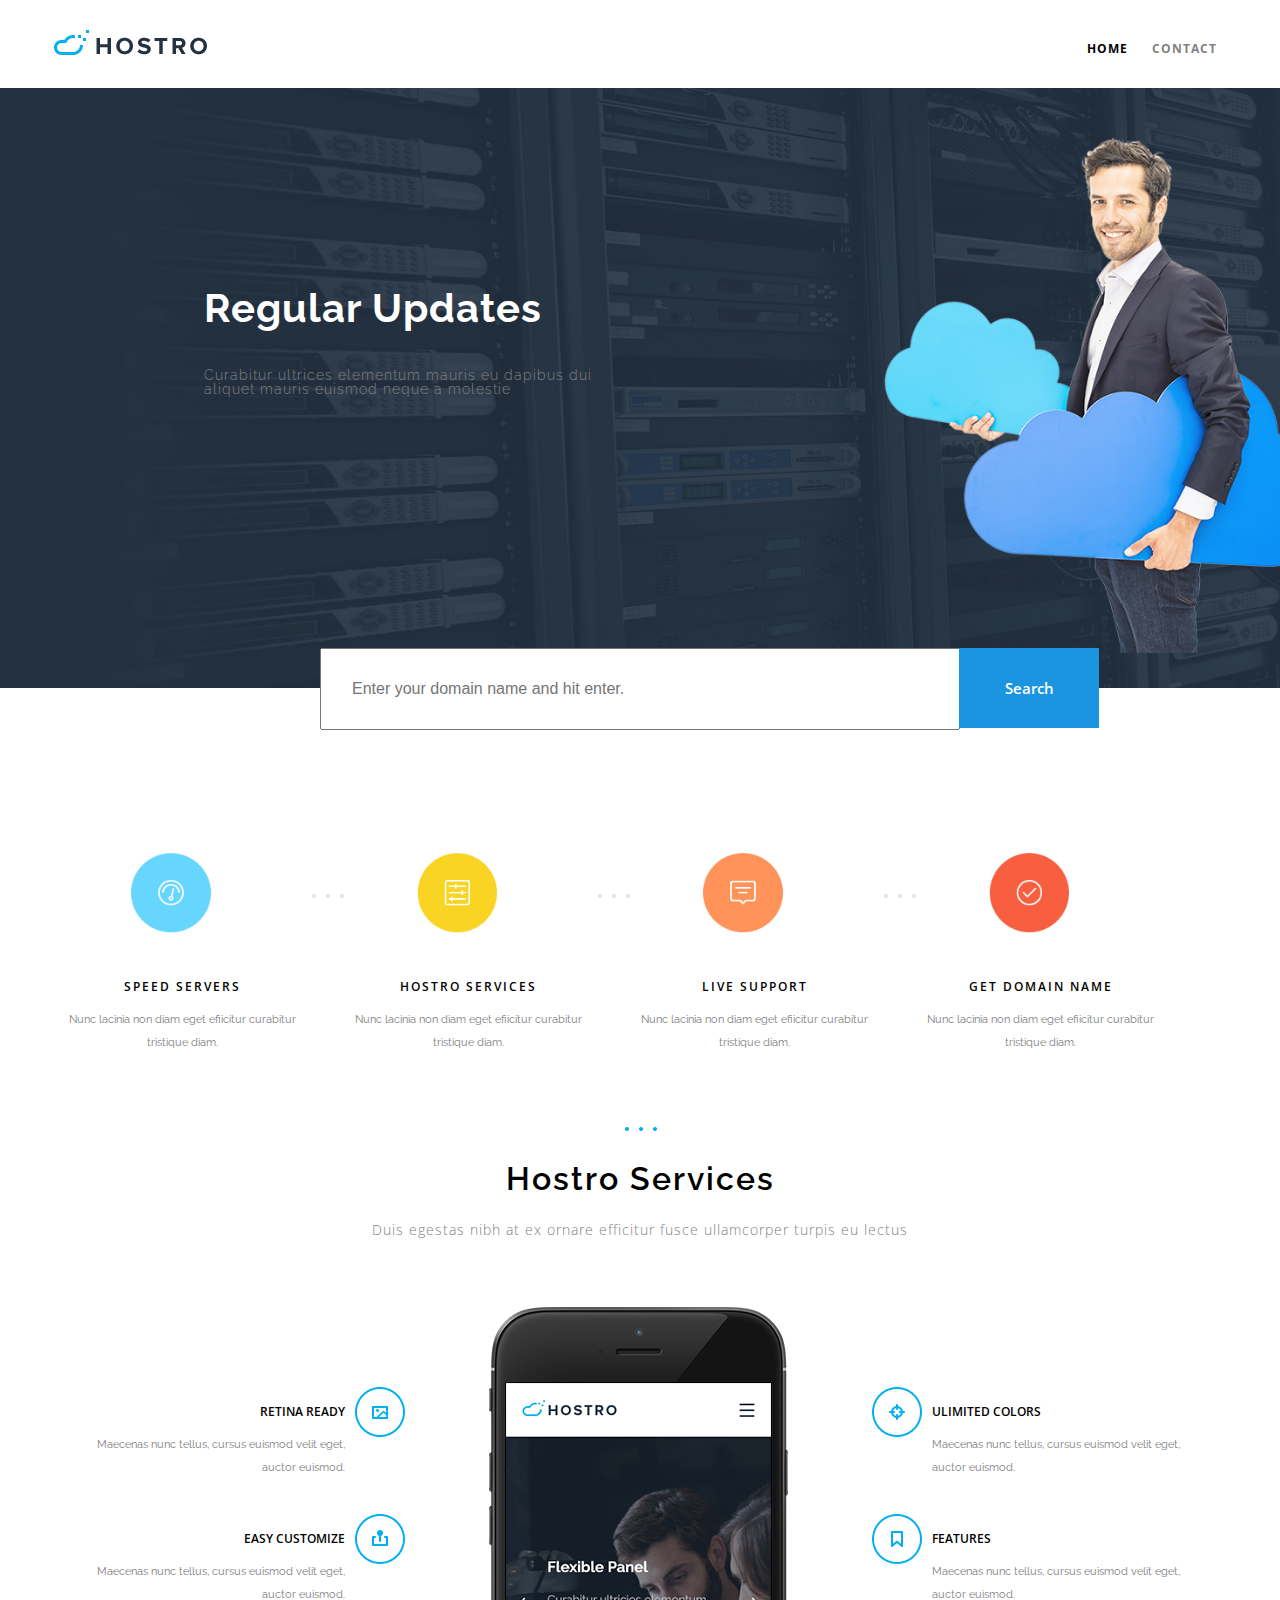
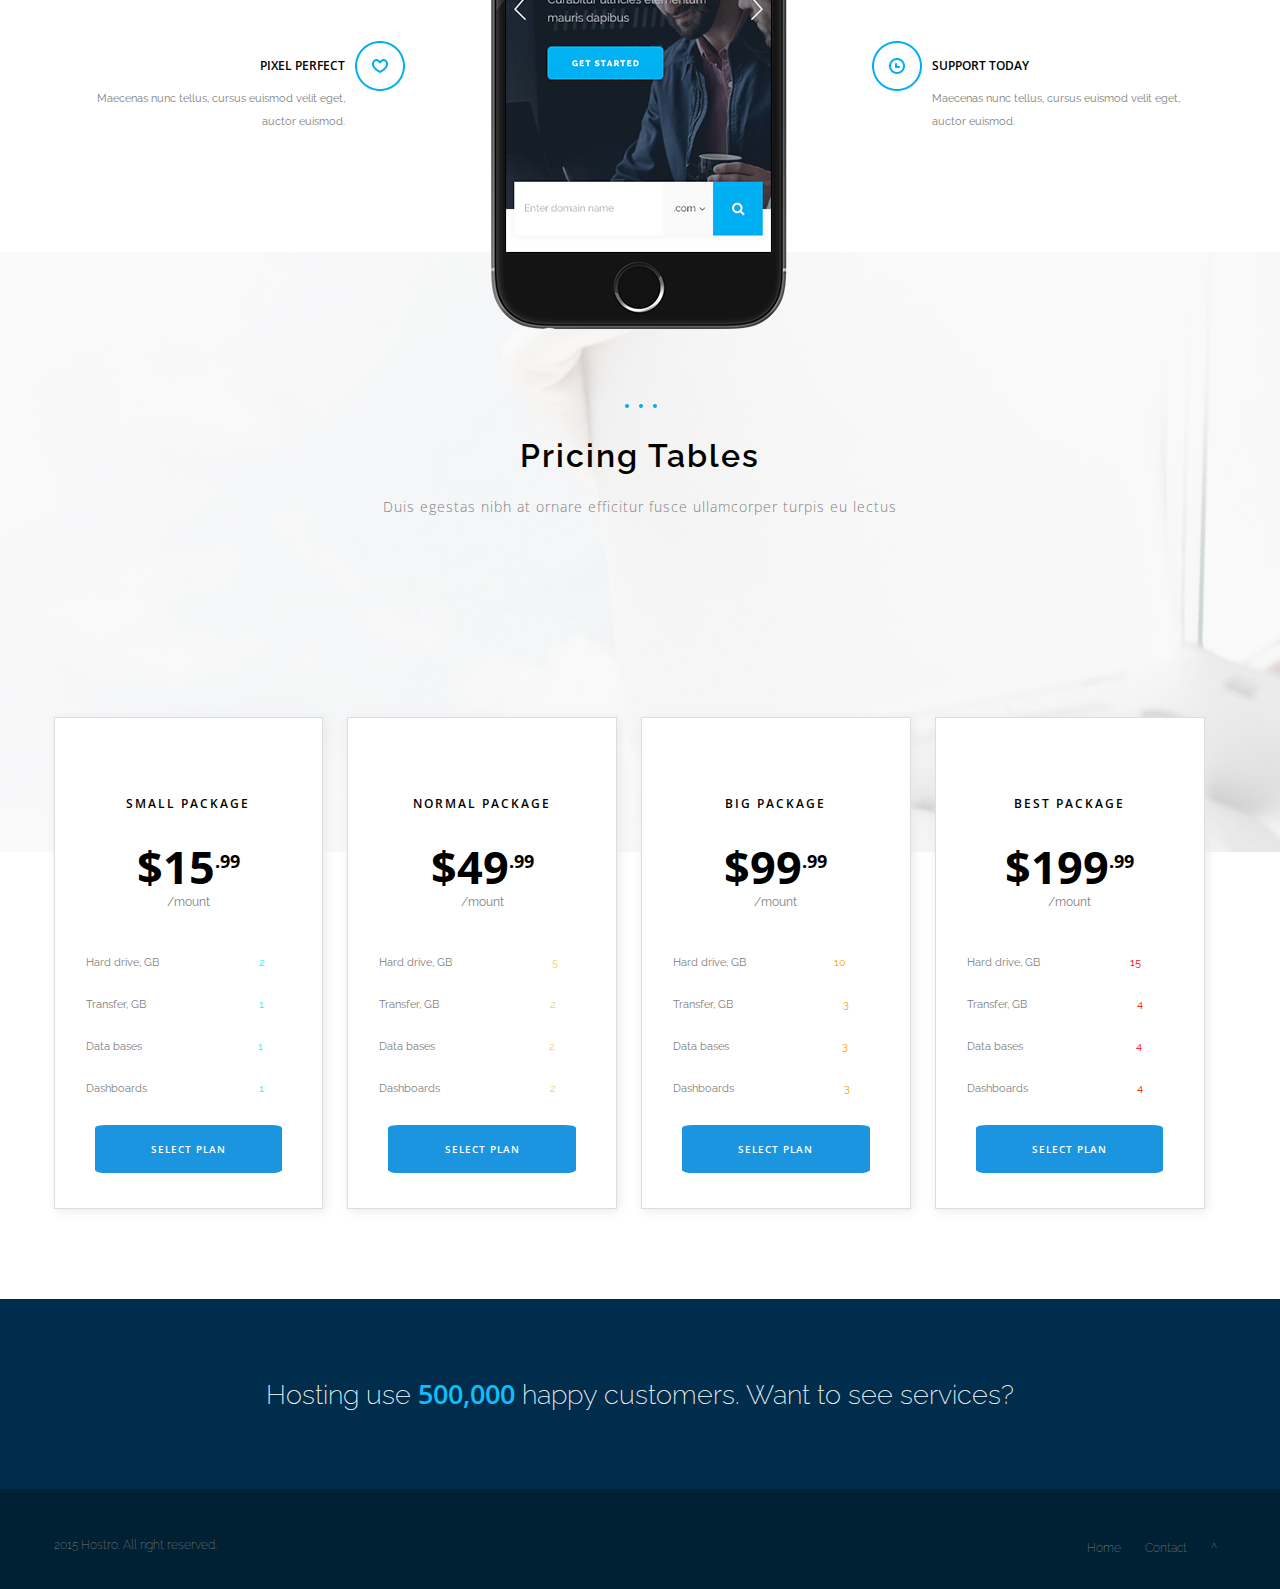
<file: index.html>
<!DOCTYPE html>
<html>
<head              	
	<meta charset="utf-8">
	<link rel="stylesheet" type="text/css" href="css/reset.css">
	<link rel="stylesheet" type="text/css" href="css/style.css">
	<link href="https://fonts.googleapis.com/css?family=Open+Sans:400,700,800|Raleway:300,400,700,800" rel="stylesheet">
	<title>CSS TP3</title>
</head>
	<body>

		<header>
			<nav class="contenedor">
				<div class="header-logo">
					<a href="index.html">
						<img src="assets/header-logo.png">
					</a>
				</div>
				<ul>
					<li><a href="index.html"	>Home</a>		</li>
					<li><a href="contact.html"	>Contact</a>	</li>
				</ul>
			</nav>
		</header>



		<section class="section1">
			<div class="contenedor">
				<div class="regular_updates">
					<h1>Regular Updates</h1>
					<p>Curabitur ultrices elementum mauris eu dapibus dui
					aliquet mauris euismod neque a molestie</p>
				</div>
			</div>
			<div class="form_domino">
				<form method="post" action="enviar.php">
					<input type="text" name="dominio" placeholder="Enter your domain name and hit enter." required></input>
					<input type="submit" value="Search" placeholder="Search"></input>
				</form>
			</div>
		</section>






		<section class="section2">
			<div class="contenedor">
				<ul>
					<li class="section2_li">
						<article>
							<img src="assets/icons/wid1.png">
							<h6>Speed Servers</h6>
							<p>
								Nunc lacinia non diam eget efiicitur curabitur tristique diam.
							</p>
						</article>
					</li>
					<li class="section2_point">
						<img src="assets/icons/widdot.png">
					</li>
					<li class="section2_li">
						<article>
							<img src="assets/icons/wid2.png">
							<h6>Hostro Services</h6>
							<p>
								Nunc lacinia non diam eget efiicitur curabitur tristique diam.
							</p>
						</article>
					</li>
					<li class="section2_point">
						<img src="assets/icons/widdot.png">
					</li>
					<li class="section2_li">
						<article>
							<img src="assets/icons/wid3.png">
							<h6>Live Support</h6>
							<p>
								Nunc lacinia non diam eget efiicitur curabitur tristique diam.
							</p>
						</article>
					</li>
					<li class="section2_point">
						<img src="assets/icons/widdot.png">
					</li>
					<li class="section2_li">
						<article>
							<img src="assets/icons/wid4.png">
							<h6>Get Domain Name</h6>
							<p>
								Nunc lacinia non diam eget efiicitur curabitur tristique diam.
							</p>
						</article>
					</li>
				</ul>
			</div>
		</section>



		<section class="section3">
			<div class="contenedor">
				<div class="hostro_services">
					<img src="assets/icons/threedot.png">
					<h2>Hostro Services</h2>
					<p>Duis egestas nibh at ex ornare efficitur fusce ullamcorper turpis eu lectus</p>
				</div>
				<div class="iz">
					<ul>
						<li>
							<article>
								<div>
									<h6>Retina Ready</h6>
									<p>
										Maecenas nunc tellus, cursus euismod velit eget, auctor euismod.
									</p>
								</div>
								<img src="assets/icons/ser1.png">
							</article>
						</li>
						<li>
							<article>
								<div>
									<h6>Easy Customize</h6>
									<p>
										Maecenas nunc tellus, cursus euismod velit eget, auctor euismod.
									</p>
								</div>
								<img src="assets/icons/ser2.png">
							</article>
						</li>
						<li>
							<article>
								<div>
									<h6>Pixel Perfect</h6>
									<p>
										Maecenas nunc tellus, cursus euismod velit eget, auctor euismod.
									</p>
									</div>
								<img src="assets/icons/ser3.png">
							</article>
						</li>
					</ul>
				</div>

				<div class="centro">
					<img src="assets/iphone2.png">
				</div>

				<div class="der">
					<ul>
						<li>
							<article>
								<img src="assets/icons/ser4.png">
								<div>
									<h6>Ulimited Colors</h6>
									<p>
										Maecenas nunc tellus, cursus euismod velit eget, auctor euismod.
									</p>
								</div>
							</article>
						</li>
						<li>
							<article>
								<img src="assets/icons/ser5.png">
								<div>
									<h6>Features</h6>
									<p>
										Maecenas nunc tellus, cursus euismod velit eget, auctor euismod.
									</p>
								</div>
							</article>
						</li>
						<li>
							<article>
								<img src="assets/icons/ser6.png">
								<div>
									<h6>Support Today</h6>
									<p>
										Maecenas nunc tellus, cursus euismod velit eget, auctor euismod.
									</p>
								</div>
							</article>
						</li>
					</ul>
				</div>
			</div>
		</section>

		<section class="section4">
			<div class="contenedor">
				<img src="assets/icons/threedot.png">
				<h2>Pricing Tables</h2>
				<p>Duis egestas nibh at ornare efficitur fusce ullamcorper turpis eu lectus</p>
			</div>
		</section>

		<section class="section5">
			<div class="contenedor">
				<div class="promo1">
					<article>
						<h6>Small Package</h6>
						<p class="precio">$15<sup>.99</sup></p>
						<p>/mount</p>
						<ul>
							<li>
								<table>
									<tr>
										<td class="promot">Hard drive, GB</td>
										<td class="promon">2</td>
									</tr>
								</table>
							</li>
							<li>
								<table>
									<tr>
										<td class="promot">Transfer, GB</td>
										<td class="promon">1</td>
									</tr>
								</table>
							</li>
							<li>
								<table>
									<tr>
										<td class="promot">Data bases</td>
										<td class="promon">1</td>
									</tr>
								</table>
							</li>
							<li>
								<table>
									<tr>
										<td class="promot">Dashboards</td>
										<td class="promon">1</td>
									</tr>
								</table>
							</li>
						</ul>
						<div>
							<p>
								<a href="Button.html">Select plan</a>
							</p>
						</div>
					</article>
				</div>
				<div class="promo2">
					<article>
						<h6>Normal Package</h6>
						<p class="precio">$49<sup>.99</sup></p>
						<p>/mount</p>
						<ul>
							<li>
								<table>
									<tr>
										<td class="promot">Hard drive, GB</td>
										<td class="promon">5</td>
									</tr>
								</table>
							</li>
							<li>
								<table>
									<tr>
										<td class="promot">Transfer, GB</td>
										<td class="promon">2</td>
									</tr>
								</table>
							</li>
							<li>
								<table>
									<tr>
										<td class="promot">Data bases</td>
										<td class="promon">2</td>
									</tr>
								</table>
							</li>
							<li>
								<table>
									<tr>
										<td class="promot">Dashboards</td>
										<td class="promon">2</td>
									</tr>
								</table>
							</li>
						</ul>
						<div>
							<p>
								<a href="Button.html">Select plan</a>
							</p>
						</div>
					</article>
				</div>
				<div class="promo3">
					<article>
						<h6>Big Package</h6>
						<p class="precio">$99<sup>.99</sup></p>
						<p>/mount</p>
						<ul>
							<li>
								<table>
									<tr>
										<td class="promot">Hard drive, GB</td>
										<td class="promon">10</td>
									</tr>
								</table>
							</li>
							<li>
								<table>
									<tr>
										<td class="promot">Transfer, GB</td>
										<td class="promon">3</td>
									</tr>
								</table>
							</li>
							<li>
								<table>
									<tr>
										<td class="promot">Data bases</td>
										<td class="promon">3</td>
									</tr>
								</table>
							</li>
							<li>
								<table>
									<tr>
										<td class="promot">Dashboards</td>
										<td class="promon">3</td>
									</tr>
								</table>
							</li>
						</ul>
						<div>
							<p>
								<a href="Button.html">Select plan</a>
							</p>
						</div>
					</article>
				</div>
				<div class="promo4">
					<article>
						<h6>Best Package</h6>
						<p class="precio">$199<sup>.99</sup></p>
						<p>/mount</p>
						<ul>
							<li>
								<table>
									<tr>
										<td class="promot">Hard drive, GB</td>
										<td class="promon">15</td>
									</tr>
								</table>
							</li>
							<li>
								<table>
									<tr>
										<td class="promot">Transfer, GB</td>
										<td class="promon">4</td>
									</tr>
								</table>
							</li>
							<li>
								<table>
									<tr>
										<td class="promot">Data bases</td>
										<td class="promon">4</td>
									</tr>
								</table>
							</li>
							<li>
								<table>
									<tr>
										<td class="promot">Dashboards</td>
										<td class="promon">4</td>
									</tr>
								</table>
							</li>
						</ul>
						<div>
							<p>
								<a href="Button.html">Select plan</a>
							</p>
						</div>
					</article>
				</div>
			</div>
		</section>

		<section class="section6">
			<div class="contenedor">
				<p>
					Hosting use <span>500,000</span> happy customers. Want to see services?
				</p>
			</div>

		</section>

		<footer class="section7">
			<div class="contenedor">
				<p>2015 Hostro. All right reserved.</p>
				<nav>
					<ul>
						<li><a href="index.html"	>Home</a>		</li>
						<li><a href="contact.html"	>Contact</a>	</li>
						<li><a href="icono.html"	>^</a></li>
					</ul>
				</nav>
			</div>
		</footer>
	</body>
</html>
</file>
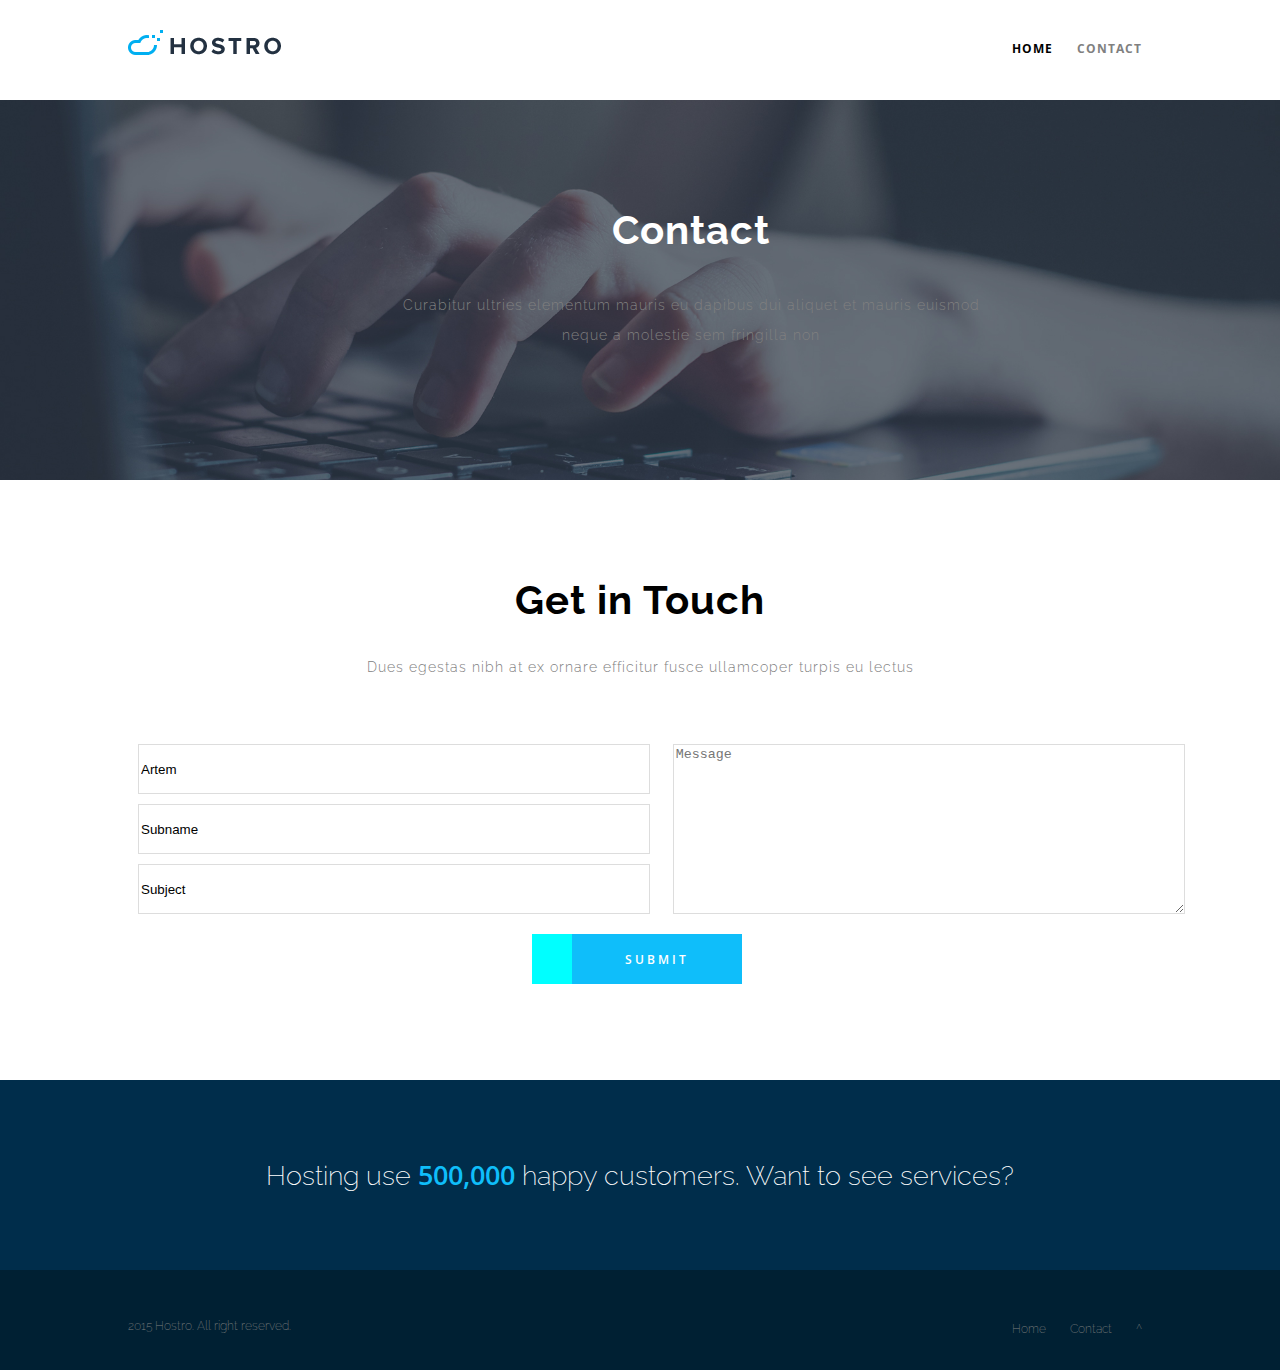
<file: contact.html>
<!DOCTYPE html>
<html>
<head              	
	<meta charset="utf-8">
	<link rel="stylesheet" type="text/css" href="css/reset.css">
	<link rel="stylesheet" type="text/css" href="css/style_contact.css">
	<link href="https://fonts.googleapis.com/css?family=Open+Sans:400,700,800|Raleway:300,400,700,800" rel="stylesheet">
	<title>CSS TP3</title>
</head>
	<body>

		<header>
			<nav class="contenedor_getintouch">
				<a href="index.html"><img src="assets/header-logo.png"></a>
				<ul>
					<li><a href="index.html"	>Home</a>		</li>
					<li><a href="contact.html"	>Contact</a>	</li>
				</ul>
			</nav>
		</header>


		<section class="section1_contact">
			<div class="contenedor_getintouch">
				<div class="contact">
					<h1>Contact</h1>
					<p>Curabitur ultries elementum mauris eu dapibus dui aliquet et mauris euismod neque a molestie sem fringilla non</p>
				</div>
			</div>
		</section>
	
		<section class="section_getintouch">
			<div class="getintouch">
				<h2>Get in Touch</h2>
				<p>Dues egestas nibh at ex ornare efficitur fusce ullamcoper turpis eu lectus</p>
			</div>

			<div class="formulario_getintouch">
				<form>
				    <fieldset>
				    	<div class="iz">
					    	<div class="artem">
					    	    <input type="text" name="artem" id="artem" value="Artem" />
						    </div>
						    <div class="subname">
						        <input type="text" name="subname" id="subname" value="Subname" />
						    </div>
						    <div class="subject">
						        <input type="text" name="subject" id="subject" value="Subject" />
						    </div>
						 </div>
	                       	<textarea name="message" id="message" placeholder="Message"></textarea>
	                    <div class="boton">
				  			<input type="submit" value="Submit"></input>
						</div>
				    </fieldset>
				  </form>
			</div>
		</section>


		<section class="section6">
			<div class="contenedor_getintouch">
				<p>
					Hosting use <span>500,000</span> happy customers. Want to see services?
				</p>
			</div>

		</section>

		<footer class="section7">
			<div class="contenedor_getintouch">
				<p>2015 Hostro. All right reserved.</p>
				<nav>
					<ul>
						<li><a href="index.html"	>Home</a>		</li>
						<li><a href="contact.html"	>Contact</a>	</li>
						<li><a href="icono.html"	>^</a></li>
					</ul>
				</nav>
			</div>
		</footer>
	</body>
</html>
</file>
<file: css/style.css>
body {
	font-family: 'Open Sans', sans-serif;
	font-family: 'Raleway', sans-serif;
}

/* Sacado del curso de css */
/* hace que el ancho de los box */
/* no se vea afectado por el padding y el border */
* {
  -webkit-box-sizing: border-box;
     -moz-box-sizing: border-box;
          box-sizing: border-box;
}

.contenedor {
	margin: 0 auto;
	max-width: 1173px;
}

.header-logo {
	display:inline-block;
    margin-top: 30px;
}

header nav ul {
    float: right;
    margin-top: 40px;
}

header nav ul li {
    display:inline-block;
    text-align: center;
}

header nav ul li a {
	font-family: 'Open Sans', sans-serif;
	text-transform: uppercase;
	font-size: 12px;
	text-decoration: none;
	padding: 0px 10px;
	margin-top: 5px;
	letter-spacing: 1px;
}

header nav ul li:first-child a{
	font-weight: 700;
	color: black;
}

header nav ul li:last-child a{
	font-weight: 700;
	color: grey;
}

header nav {
    padding-bottom: 30px;
}

.section1 {
	background-image: url("../assets/indexbanner-bg3.jpg");
	width: 100%;
	height: 600px;
	background-size: cover; /* cubre toda la secction1*/
}

.regular_updates {
	width: 400px;
	height: 200px;
	float: left;
	margin-left: 150px;
    margin-top: 200px;
}

.regular_updates h1{
	font-family: 'Raleway', sans-serif;
	font-weight: 700;
	color: white;
	font-size: 40px;
	letter-spacing: 1px;
}

.regular_updates p{
	margin-top: 40px;
	font-family: 'Raleway', sans-serif;
	font-weight: 300;
	color: grey;
	font-size: 14px;
	letter-spacing: 1px;
}

/*.contact {
	width: 60%;
	height: 200px;
	float: left;
	margin-left: 25%;
    margin-top: 110px;
}

.contact h1 {
	font-family: 'Raleway', sans-serif;
	font-weight: 700;
	color: white;
	font-size: 40px;
	letter-spacing: 1px;
    text-align: center;
}

.contact p {
	margin-top: 40px;
	font-family: 'Raleway', sans-serif;
	font-weight: 300;
	color: grey;
	font-size: 14px;
	letter-spacing: 1px;
    text-align: center;
    line-height: 30px;
}
*/

.form_dominio {
    width: 100%;
}

input[type="text"] {
    width: 50%;
    display: inline-block;
    margin-left: 25%;
    margin-top: 160px;
    margin-right: -5px;
    font-size: 16px;
    padding: 30px;
}

input[type="submit"] {
    font-family: 'Open Sans', sans-serif;
    font-weight: 600;
    width: 140px;
    height: 80px;
    font-size: 15px;
    color:white;
    display: inline-block;
    margin-top: 160px;
 	background-color: #1B95E0;
  	border: none;
    padding: 0;
}

.section2 ul {
	margin-top: 150px;
}

.section2_li {
	width: 22%;
	display: inline-block;
	padding: 15px 0px;
	vertical-align: middle;
}

.section2_point {
	width: 1%;
	display: inline-block;
	padding: 0px 10px;
	transform: rotate(90deg);
    vertical-align: top;
    margin-top: 38px;
}

.section2_li img {
	height: 80px;
	width: 80px;
	margin: 0 30%;
}

.section2_li h6 {
	font-family: 'Open Sans', sans-serif;
	text-transform: uppercase;
	font-size: 12px;
	margin-top: 45px;
	letter-spacing: 2px;
	font-weight: 600;
	color: black;
	text-align: center;

}

.section2_li p {
	font-family: 'Raleway', sans-serif;
	font-size: 11px;
	padding: 0;
	margin-top: 15px;
	letter-spacing: 0px;
	font-weight: 400;
	color: grey;
    text-align: center;
    line-height: 23px;
}

.hostro_services {
    margin-top: 50px;
    text-align: center;
}

.hostro_services img {
}

.hostro_services h2, .section4 h2 {
    font-family: 'Raleway', sans-serif;
    font-weight: 600;
    color: black;
    font-size: 32px;
    letter-spacing: 2px;
    margin-top: 28px
}

.hostro_services p, .section4 p {
    font-family: 'Open Sans', sans-serif;
    font-weight: 100;
    color: gray;
    font-size: 14px;
    letter-spacing: 1px;
    margin-top: 28px;
    margin-bottom: 70px;
}

.section3 .iz, .section3 .der {
	width: 30%;
	display: inline-block;
	vertical-align: top;
	margin-top: 80px;
}

.section3 .iz {
    text-align: right;
}

.section3 .centro {
	margin:0 80px;
    display: inline-block;
    vertical-align: top;

}


.iz ul li article div {
    display: inline-block;
    width: 80%;
    margin-right: 10px;
    margin-bottom: 35px;
}

.iz ul li article h6 {
    font-family: 'Open Sans', sans-serif;
    text-transform: uppercase;
    font-size: 12px;
    margin-top: 19px;
    font-weight: 600;
    color: black;
    text-align: right;
}

.iz ul li article p {
    font-family: 'Raleway', sans-serif;
    font-size: 11px;
    padding: 0;
    margin-top: 15px;
    letter-spacing: 0px;
    font-weight: 400;
    color: grey;
    text-align: right;
    line-height: 23px;
}

.iz ul li article img {
	float: right;
}


.der ul li article div {
    display: inline-block;
    width: 80%;
    margin-left: 10px;
    margin-bottom: 35px;
}

.der ul li article h6 {
    font-family: 'Open Sans', sans-serif;
    text-transform: uppercase;
    font-size: 12px;
    margin-top: 19px;
    font-weight: 600;
    color: black;
    text-align: left;
}

.der ul li article p {
    font-family: 'Raleway', sans-serif;
    font-size: 11px;
    padding: 0;
    margin-top: 15px;
    letter-spacing: 0px;
    font-weight: 400;
    color: grey;
    text-align: left;
    line-height: 23px;
}

.der ul li article img {
	float: left;
}


.section4 {
	background-image: url("../assets/pricing-bg.jpg");
	width: 100%;
	height: 600px;
	background-size: cover; /* cubre toda la secction1*/
	margin-top: -80px;
    text-align: center;
}

.section4 div img {
	margin-top: 150px;
}





.section5 .contenedor article {
	border: 1px solid #ddd;
	box-shadow: 2px 2px 10px rgba(233,233,233,10);
}

.section5 article h6 {
	font-family: 'Open Sans', sans-serif;
    text-transform: uppercase;
    letter-spacing: 2px;
    font-size: 12px;
    margin-top: 80px;
    margin-bottom: 40px;
    font-weight: 600;
    color: black;
    text-align: center;
}

.section5 .precio {
	font-family: 'Open Sans', sans-serif;
    font-size: 45px;
    padding: 0;
    letter-spacing: 0px;
    font-weight: 700;
    color: black;
    text-align: center;
    line-height: 23px;
}

sup {
	vertical-align: super;
    font-size: large;
}

.section5 div div article p {
    font-family: 'Raleway', sans-serif;
    font-size: 12px;
    padding: 0;
    letter-spacing: 0px;
    font-weight: 400;
    color: grey;
    text-align: center;
    line-height: 4;
}

.promo1, .promo2, .promo3, .promo4 {
	width: 23%;
	display: inline-block;
	margin-top: -135px;
	background: white;
	margin-bottom: 90px;
}

.section5 .promo2 {
	margin-left: 20px;
	margin-right: 10px;
}

.section5 .promo3 {
	margin-left: 10px;
	margin-right: 20px;
}

.section5 table {
	width: 70%;
    margin: 31px;
}

.promot {
	font-family: 'Raleway', sans-serif;
    font-size: 11px;
    font-weight: 400;
    color: grey;
}

.promon{
	font-family: 'Raleway', sans-serif;
    font-size: 11px;
    font-weight: 400;
}

.promo1 .promon {
	color: cyan;
}
.promo2 .promon {
	color: rgb(240,210,95);
}
.promo3 .promon {
	color: orange;
}
.promo4 .promon {
	color: red;
}

.section5 div div article div p a {
	font-family: 'Open Sans', sans-serif;
    font-weight: 600;
    font-size: 10px;
	text-decoration: none;
	color: white;
    text-transform: uppercase;
    letter-spacing: 1px;
}

.section5 div div article div {
	width: 70%;
	height: 40px;
	background: #1B95E0;
    margin: auto;
    margin-bottom: 35px;
	border-radius: 6%;
	padding-bottom: 48px;
}


.section6 {
	background: #002D4B;
	width: 100%;
	height: 190px;
}

.section6 p {
	font-family: 'Raleway', sans-serif;
    font-size: 27px;
    padding: 0;
    letter-spacing: 0px;
    font-weight: 200;
    color: white;
    text-align: center;
    line-height: 7;
}

.section6 p span {
	color: #0FBEFA;
	font-family: 'Open Sans', sans-serif;
    font-weight: 600;
}


.section7 {
	background: #002033;
	width: 100%;
	height: 100px;
}

.section7 div p {
	color: grey;
	font-family: 'Raleway', sans-serif;
    font-weight: 200;
    font-size: 12px;
    float: left;
    margin-top: 50px;
}

.section7 div nav ul {
	float: right;
	margin-top: 40px;
}

.section7 div nav ul li {
	display: inline-block;
	margin: 10px;
}

.section7 div nav ul li a {
	color: grey;
	font-family: 'Raleway', sans-serif;
    font-weight: 200;
    font-size: 12px;
    text-decoration: none;
}
</file>
<file: css/style_contact.css>
body {
	font-family: 'Open Sans', sans-serif;
	font-family: 'Raleway', sans-serif;
}

/* Sacado del curso de css */
/* hace que el ancho de los box */
/* no se vea afectado por el padding y el border */
* {
  -webkit-box-sizing: border-box;
     -moz-box-sizing: border-box;
          box-sizing: border-box;
}

.contenedor_getintouch {
	margin: 0 auto;
	max-width: 1024px;
}

header {
	height: 100px;
}

header nav a img {
	margin-top: 30px;
}

header nav ul{
	float: right;
	margin-top: 40px;
}

header nav ul li {
	display: inline-block;
}

header nav ul li a {
	font-family: 'Open Sans', sans-serif;
	text-transform: uppercase;
	font-size: 12px;
	text-decoration: none;
	padding: 0px 10px;
	margin-top: 5px;
	letter-spacing: 1px;
}

header nav ul li:first-child a{
	font-weight: 700;
	color: black;
}

header nav ul li:last-child a{
	font-weight: 700;
	color: grey;
}

.section1_contact {
	background-image: url("../assets/indexbanner-bg2.jpg");
	width: 100%;
	height: 380px;
	background-size: cover; /* cubre toda la secction1*/
}


.section_getintouch {
	width: 100%;
	height: 500px;
    margin-top: 100px;
}

.getintouch {
	text-align: center;
}

.getintouch h2 {
	font-family: 'Raleway', sans-serif;
	font-weight: 700;
	color: black;
	font-size: 40px;
	letter-spacing: 1px;
}

.getintouch p {
	margin-top: 40px;
	font-family: 'Raleway', sans-serif;
	font-weight: 300;
	color: grey;
	font-size: 14px;
	letter-spacing: 1px;
}


.contact {
	width: 60%;
	height: 200px;
	float: left;
	margin-left: 25%;
    margin-top: 110px;
}

.contact h1 {
	font-family: 'Raleway', sans-serif;
	font-weight: 700;
	color: white;
	font-size: 40px;
	letter-spacing: 1px;
    text-align: center;
}

.contact p {
	margin-top: 40px;
	font-family: 'Raleway', sans-serif;
	font-weight: 300;
	color: grey;
	font-size: 14px;
	letter-spacing: 1px;
    text-align: center;
    line-height: 30px;
}




.formulario_getintouch {
    margin-top: 50px;
}




.formulario_getintouch form {
	width: 100%;
}

.iz {
	margin: 10px;
	width: 40%;
	float: left;
}

input[type="text"] {
    width: 100%;
    height: 50px;
    float: left;
    margin-left: 25%;
    margin-top: 10px;
    border: 1px solid #ddd;
}

textarea {
    width: 40%;
    height: 170px;
    float: left;
    margin-left: 11%;
    margin-top: 20px;
    border: 1px solid #ddd;
}

.boton {
    width: 170px;
    height: 50px;
    font-size: 0;
    margin-top: 20px;
 	background-color: cyan;
  	border: none;
  	display: inline-block;
}

input[type="submit"] {
    width: 170px;
    height: 50px;
    font-size: 12px;
    background-color: #0FBEFA;
    border: none;
    display: inline-block;
    font-family: 'Open sans', sans-serif;
    font-weight: 600;
    color: white;
    text-transform: uppercase;
    letter-spacing: 3px;
    margin-left: 40px;
}


 .contenedor_getintouch article {
	border: 1px solid #ddd;
	box-shadow: 2px 2px 10px rgba(233,233,233,10);
}





.section6 {
	background: #002D4B;
	width: 100%;
	height: 190px;
}

.section6 p {
	font-family: 'Raleway', sans-serif;
    font-size: 27px;
    padding: 0;
    letter-spacing: 0px;
    font-weight: 200;
    color: white;
    text-align: center;
    line-height: 7;
}

.section6 p span {
	color: #0FBEFA;
	font-family: 'Open Sans', sans-serif;
    font-weight: 600;
}


.section7 {
	background: #002033;
	width: 100%;
	height: 100px;
}

.section7 div p {
	color: grey;
	font-family: 'Raleway', sans-serif;
    font-weight: 200;
    font-size: 12px;
    float: left;
    margin-top: 50px;
}

.section7 div nav ul {
	float: right;
	margin-top: 40px;
}

.section7 div nav ul li {
	display: inline-block;
	margin: 10px;
}

.section7 div nav ul li a {
	color: grey;
	font-family: 'Raleway', sans-serif;
    font-weight: 200;
    font-size: 12px;
    text-decoration: none;
}
</file>
